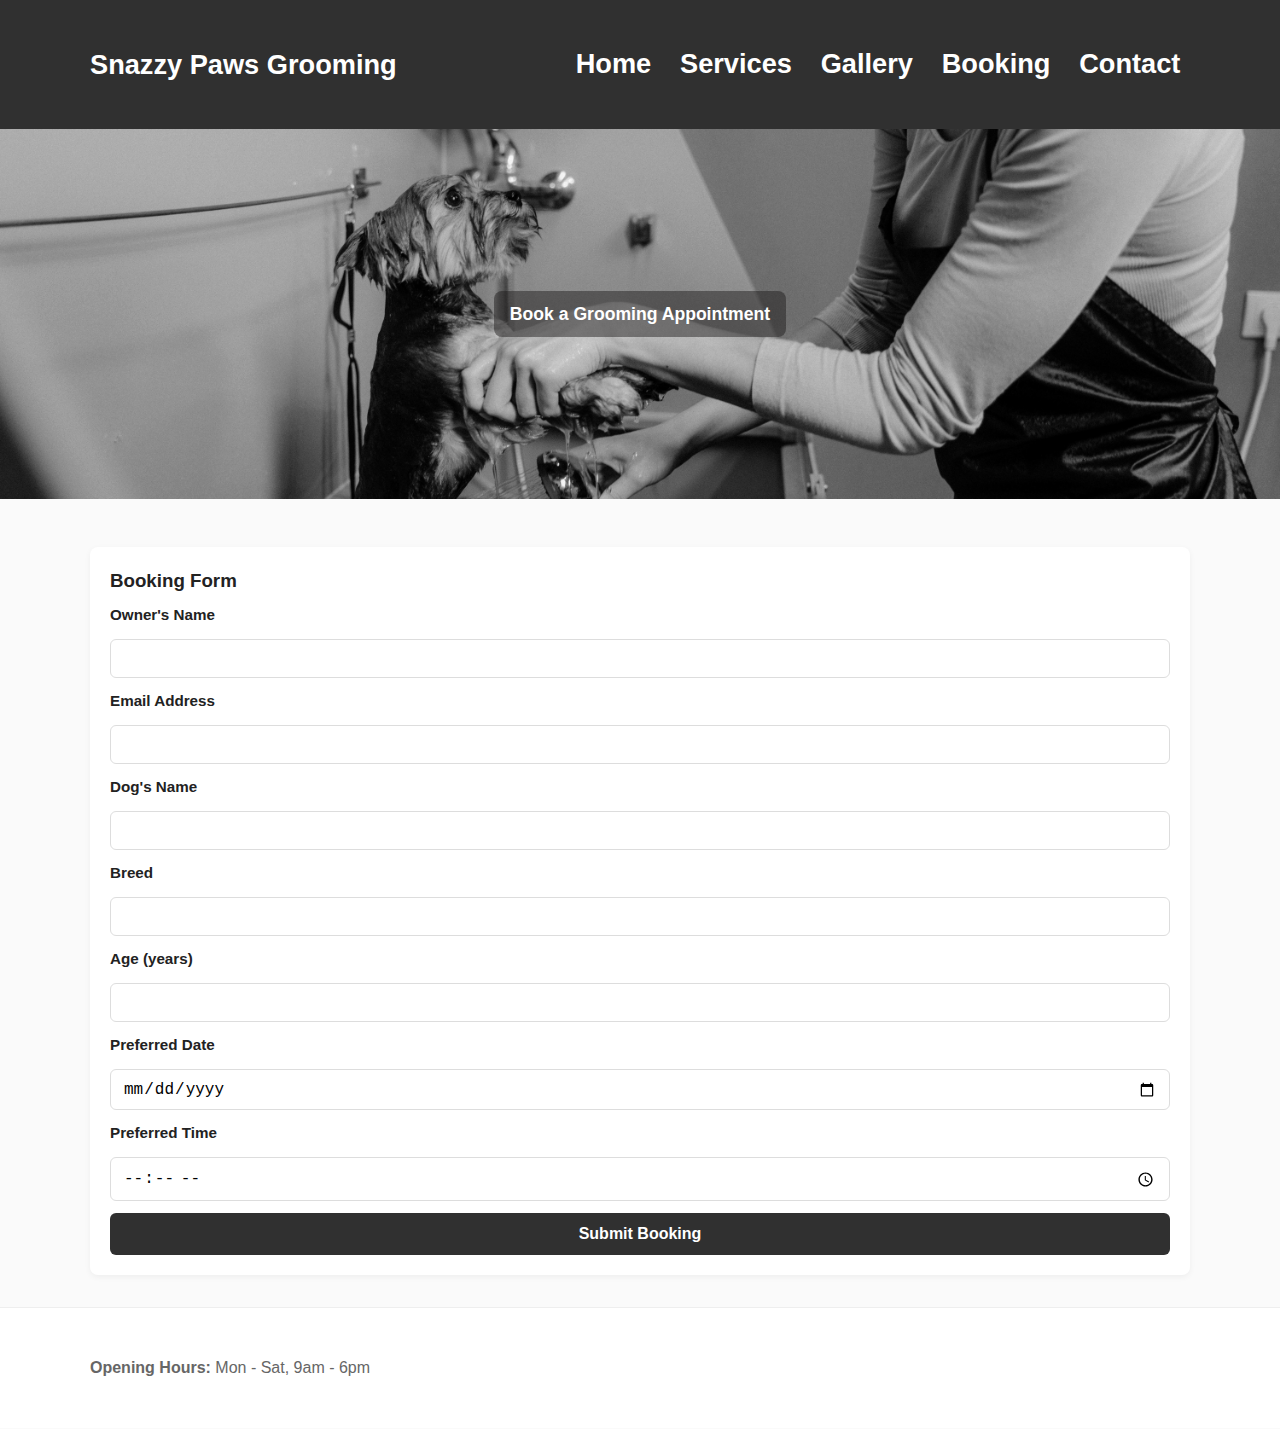
<file: booking.html>
<!DOCTYPE html>
<html lang="en">
<head>
  <meta charset="utf-8" />
  <meta name="viewport" content="width=device-width,initial-scale=1" />
  <title>Snazzy Paws Grooming | Booking</title>
  <link rel="stylesheet" href="style.min.css">

</head>
<body>
  <header class="site-header" role="banner">
    <div class="container header-inner">
      <h1 class="site-title">Snazzy Paws Grooming</h1>
      <nav class="main-nav" role="navigation" aria-label="Primary">
        <ul>
          <li><a href="index.html">Home</a></li>
          <li><a href="services.html">Services</a></li>
          <li><a href="gallery.html">Gallery</a></li>
          <li><a href="booking.html">Booking</a></li>
          <li><a href="contact.html">Contact</a></li>
        </ul>
      </nav>
    </div>
  </header>

  <section class="hero" aria-labelledby="booking-hero">
     <img src="Images/banner.jpg" alt="Smiling groomed dog on grooming table" class="hero-img" />
    <div class="hero-overlay">
      <h2 id="booking-hero">Book a Grooming Appointment</h2>
    </div>
  </section>

  <main class="container" role="main">
    <section class="card booking-card" aria-labelledby="booking-heading">
      <h3 id="booking-heading">Booking Form</h3>

      <form aria-label="Booking form" class="form-stack" novalidate>
        <label for="owner">Owner's Name</label>
        <input id="owner" name="owner" type="text" required />

        <label for="email">Email Address</label>
        <input id="email" name="email" type="email" required />

        <label for="dogname">Dog's Name</label>
        <input id="dogname" name="dogname" type="text" required />

        <label for="breed">Breed</label>
        <input id="breed" name="breed" type="text" />

        <label for="age">Age (years)</label>
        <input id="age" name="age" type="number" min="0" />

        <label for="date">Preferred Date</label>
        <input id="date" name="date" type="date" required />

        <label for="time">Preferred Time</label>
        <input id="time" name="time" type="time" required />

        <button type="submit">Submit Booking</button>
      </form>
    </section>
  </main>

  <footer class="site-footer" role="contentinfo">
    <div class="container">
      <p><strong>Opening Hours:</strong> Mon - Sat, 9am - 6pm</p>
    </div>
  </footer>
</body>
</html>
</file>
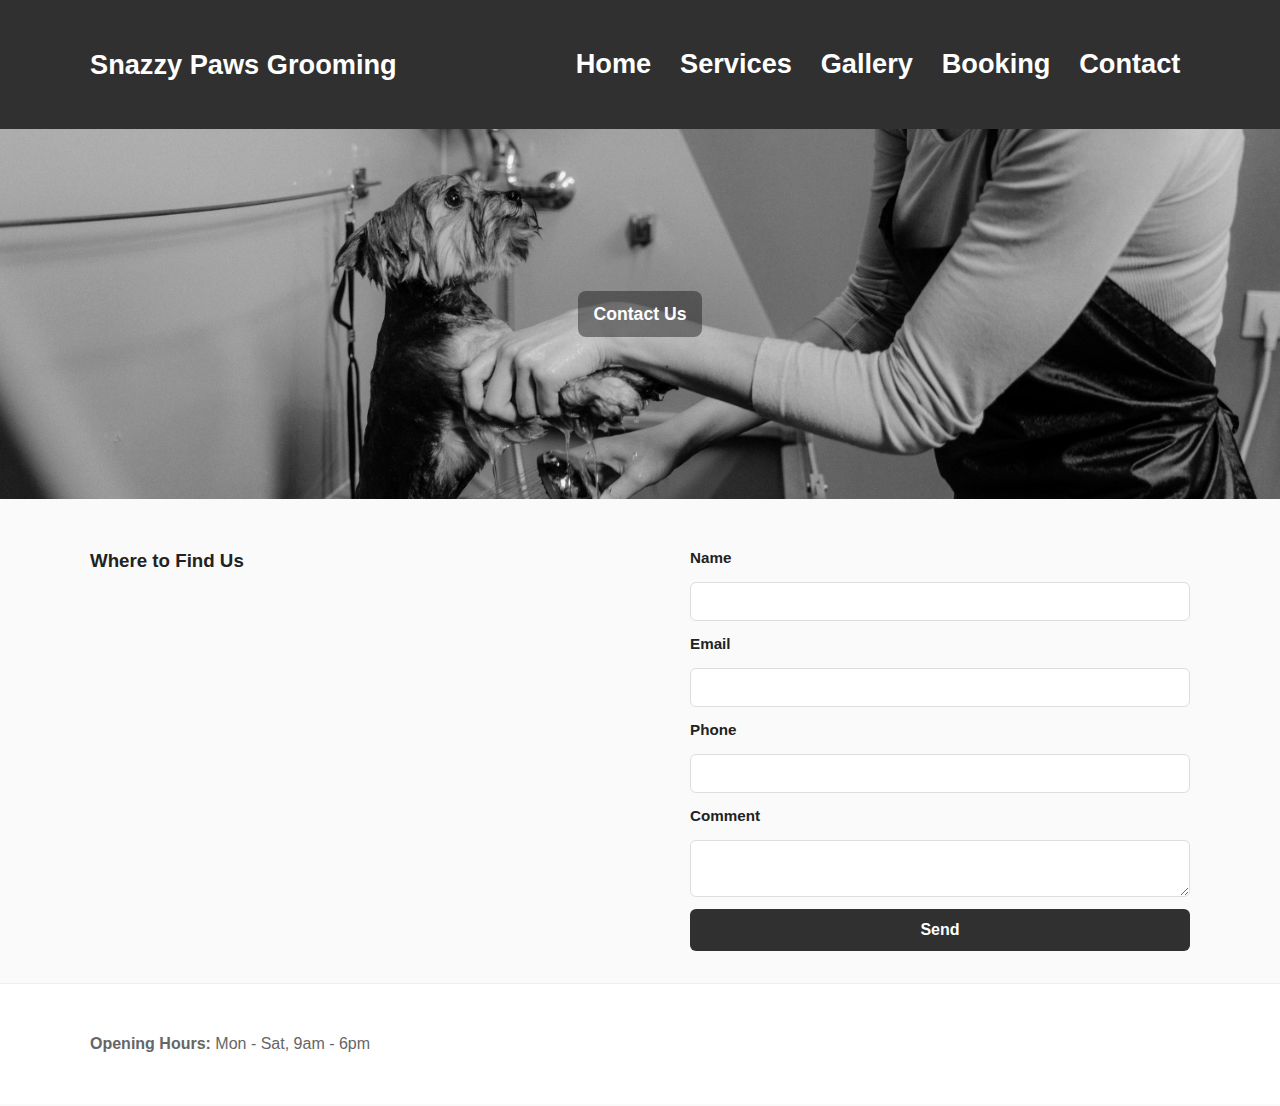
<file: contact.html>
<!DOCTYPE html>
<html lang="en">
<head>
  <meta charset="utf-8" />
  <meta name="viewport" content="width=device-width,initial-scale=1" />
  <title>Snazzy Paws Grooming | Contact</title>
  <link rel="stylesheet" href="style.min.css">

</head>
<body>
  <header class="site-header" role="banner">
    <div class="container header-inner">
      <h1 class="site-title">Snazzy Paws Grooming</h1>
      <nav class="main-nav" role="navigation" aria-label="Primary">
        <ul>
          <li><a href="index.html">Home</a></li>
          <li><a href="services.html">Services</a></li>
          <li><a href="gallery.html">Gallery</a></li>
          <li><a href="booking.html">Booking</a></li>
          <li><a href="contact.html">Contact</a></li>
        </ul>
      </nav>
    </div>
  </header>

  <section class="hero" aria-labelledby="contact-hero">
     <img src="Images/banner.jpg" alt="Smiling groomed dog on grooming table" class="hero-img" />
    <div class="hero-overlay">
      <h2 id="contact-hero">Contact Us</h2>
    </div>
  </section>

  <main class="container" role="main">
    <section class="contact-grid" aria-labelledby="contact-heading">
      <div class="map-card">
        <h3 id="contact-heading">Where to Find Us</h3>
        <iframe
          title="Map showing Snazzy Paws location"
          src="https://www.google.com/maps/embed?pb=!1m18!1m12!1m3!1d2122.1383600472723!2d174.92960984710942!3d-41.218352256630276!2m3!1f0!2f0!3f0!3m2!1i1024!2i768!4f13.1!3m3!1m2!1s0x6d38afd565468ca9%3A0x631714cab5700121!2sOpen%20Polytechnic!5e0!3m2!1sen!2snz!4v1759399119913!5m2!1sen!2snz" width="600" height="450" style="border:0;" allowfullscreen="" loading="lazy" referrerpolicy="no-referrer-when-downgrade"" 
          loading="lazy"
          aria-hidden="false"
        ></iframe>
      </div>

<div class="form-stack">
  <label for="name">Name</label>
  <input type="text" id="name" name="name" required>

  <label for="email">Email</label>
  <input type="email" id="email" name="email" required>

  <label for="phone">Phone</label>
  <input type="tel" id="phone" name="phone">

  <label for="comment">Comment</label>
  <textarea id="comment" name="comment"></textarea>

  <button type="submit">Send</button>
</div>
    </section>
  </main>

  <footer class="site-footer" role="contentinfo">
    <div class="container">
      <p><strong>Opening Hours:</strong> Mon - Sat, 9am - 6pm</p>
    </div>
  </footer>
</body>
</html>
</file>
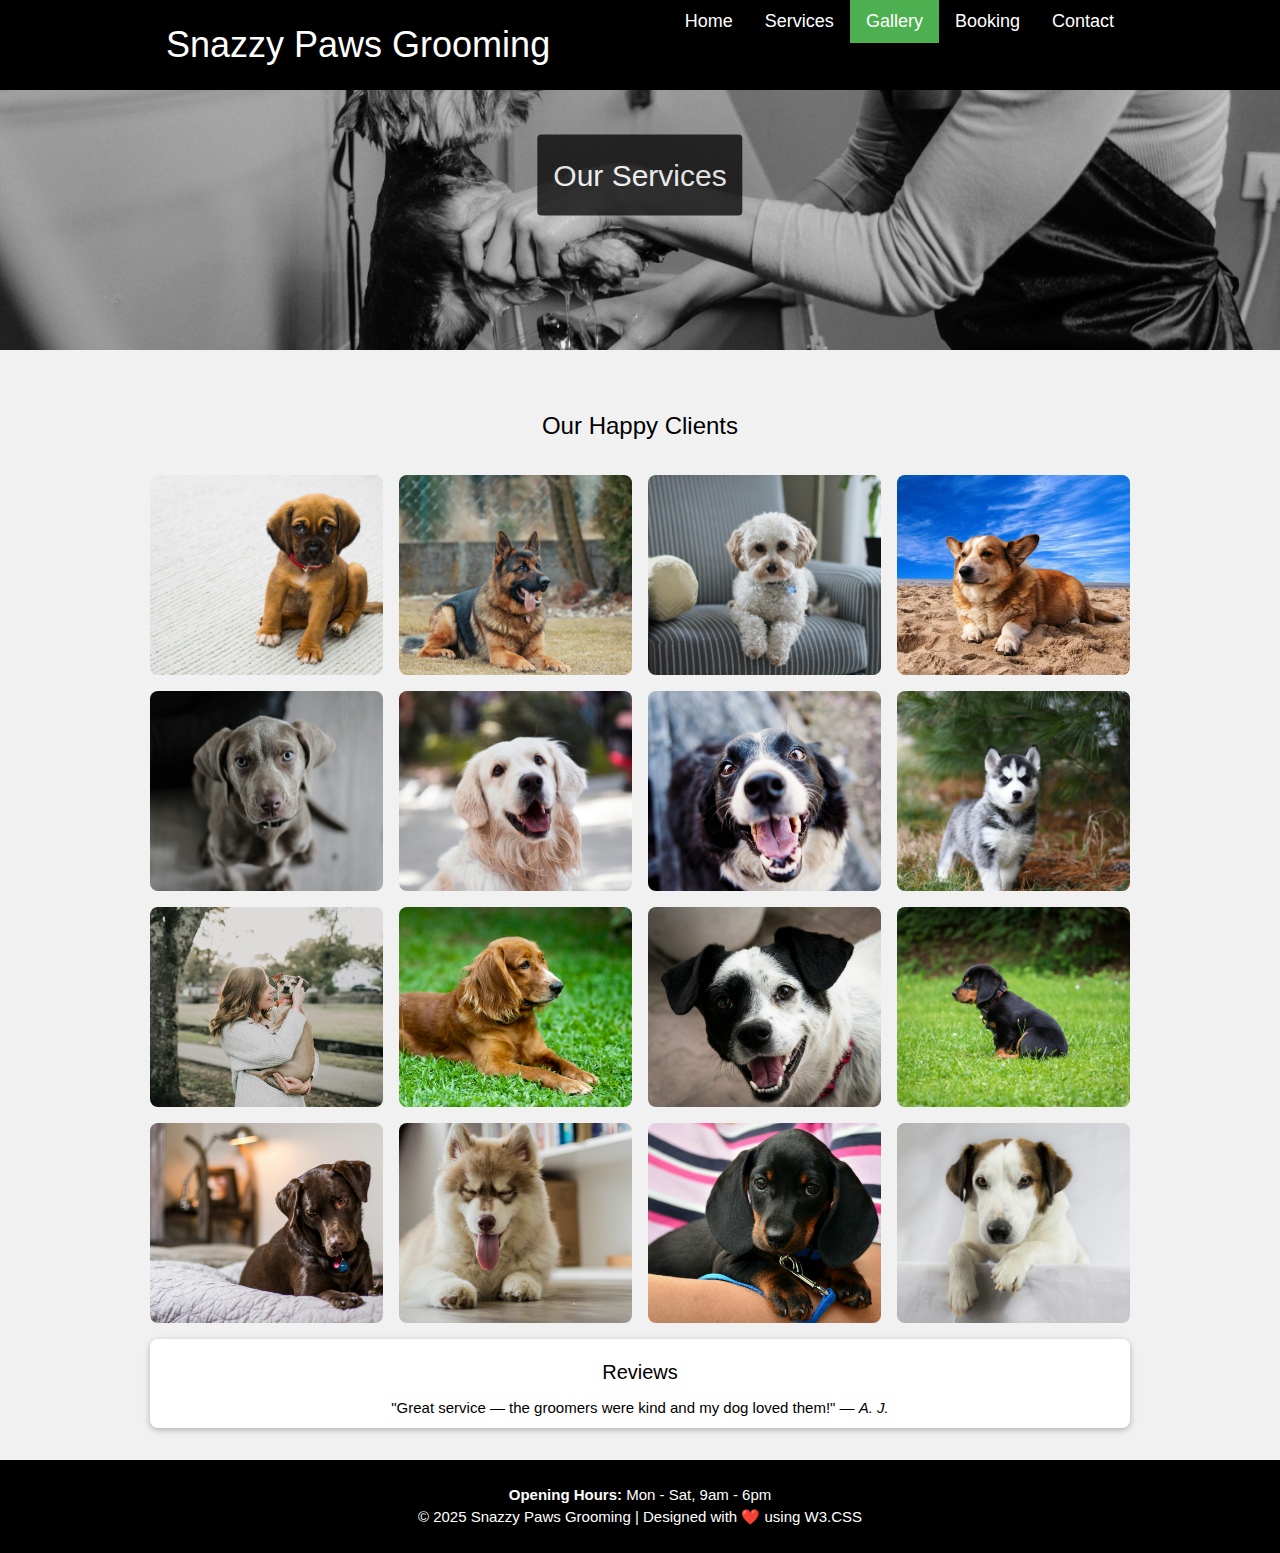
<file: gallery.html>
<!DOCTYPE html>
<html lang="en">
<head>
  <meta charset="utf-8">
  <meta name="viewport" content="width=device-width, initial-scale=1">
  <meta name="description" content="Snazzy Paws Grooming gallery – see our happy, freshly groomed furry clients!">
  <title>Snazzy Paws Grooming | Gallery</title>

  <!-- W3.CSS Framework -->
  <link rel="stylesheet" href="https://www.w3schools.com/w3css/4/w3.css">

  <!-- Your original stylesheet -->
  <link rel="stylesheet" href="style.min.css">
</head>

<body class="w3-light-grey">

  <!-- Header / Navigation -->
<header class="w3-bar w3-black w3-large w3-top" style="z-index:10;" role="banner">
    <div class="w3-content">
      <h1 class="w3-bar-item w3-text-white">Snazzy Paws Grooming</h1>
      <nav class="w3-right w3-hide-small" role="navigation" aria-label="Primary Navigation">
        <a href="index.html" class="w3-bar-item w3-button">Home</a>
        <a href="services.html" class="w3-bar-item w3-button">Services</a>
        <a href="gallery.html" class="w3-bar-item w3-button w3-green">Gallery</a>
        <a href="booking.html" class="w3-bar-item w3-button">Booking</a>
        <a href="contact.html" class="w3-bar-item w3-button">Contact</a>
      </nav>
    </div>
  </header>

  <!-- Hero Section -->
  <section class="w3-display-container" aria-labelledby="services-hero" style="margin-top:0;">
    <img src="Images/banner.jpg" alt="Smiling groomed dog on grooming table"
         class="w3-image" style="width:100%; height:350px; object-fit:cover;">
    <div class="w3-display-middle w3-center w3-padding w3-black w3-opacity-min w3-round">
      <h2 id="services-hero" class="w3-text-white">Our Services</h2>
    </div>
  </section>

  <!-- Main Content -->
  <main class="w3-content w3-padding-32" role="main">
    <section aria-labelledby="gallery-heading">
      <h3 id="gallery-heading" class="w3-center w3-padding-16">Our Happy Clients</h3>

<!-- Gallery Grid using Flexbox -->
<div class="gallery-grid" style="display:flex; flex-wrap:wrap; gap:16px; justify-content:center;">
  <div style="flex:1 1 21%;"><img src="Images/dog1.jpg" alt="Happy Client 1" style="width:100%; height:200px; object-fit:cover; border-radius:8px;"></div>
  <div style="flex:1 1 21%;"><img src="Images/dog2.jpg" alt="Happy Client 2" style="width:100%; height:200px; object-fit:cover; border-radius:8px;"></div>
  <div style="flex:1 1 21%;"><img src="Images/dog3.jpg" alt="Happy Client 3" style="width:100%; height:200px; object-fit:cover; border-radius:8px;"></div>
  <div style="flex:1 1 21%;"><img src="Images/dog4.jpg" alt="Happy Client 4" style="width:100%; height:200px; object-fit:cover; border-radius:8px;"></div>
  <div style="flex:1 1 21%;"><img src="Images/dog5.jpg" alt="Happy Client 5" style="width:100%; height:200px; object-fit:cover; border-radius:8px;"></div>
  <div style="flex:1 1 21%;"><img src="Images/dog6.jpg" alt="Happy Client 6" style="width:100%; height:200px; object-fit:cover; border-radius:8px;"></div>
  <div style="flex:1 1 21%;"><img src="Images/dog7.jpg" alt="Happy Client 7" style="width:100%; height:200px; object-fit:cover; border-radius:8px;"></div>
  <div style="flex:1 1 21%;"><img src="Images/dog8.jpg" alt="Happy Client 8" style="width:100%; height:200px; object-fit:cover; border-radius:8px;"></div>

  <div style="flex:1 1 21%;"><img src="Images/dog9.jpg" alt="Happy Client 9" style="width:100%; height:200px; object-fit:cover; border-radius:8px;"></div>
  <div style="flex:1 1 21%;"><img src="Images/dog10.jpg" alt="Happy Client 10" style="width:100%; height:200px; object-fit:cover; border-radius:8px;"></div>
  <div style="flex:1 1 21%;"><img src="Images/dog11.jpg" alt="Happy Client 11" style="width:100%; height:200px; object-fit:cover; border-radius:8px;"></div>
  <div style="flex:1 1 21%;"><img src="Images/dog12.jpg" alt="Happy Client 12" style="width:100%; height:200px; object-fit:cover; border-radius:8px;"></div>

  <div style="flex:1 1 21%;"><img src="Images/dog13.jpg" alt="Happy Client 13" style="width:100%; height:200px; object-fit:cover; border-radius:8px;"></div>
  <div style="flex:1 1 21%;"><img src="Images/dog14.jpg" alt="Happy Client 14" style="width:100%; height:200px; object-fit:cover; border-radius:8px;"></div>
  <div style="flex:1 1 21%;"><img src="Images/dog15.jpg" alt="Happy Client 15" style="width:100%; height:200px; object-fit:cover; border-radius:8px;"></div>
  <div style="flex:1 1 21%;"><img src="Images/dog16.jpg" alt="Happy Client 16" style="width:100%; height:200px; object-fit:cover; border-radius:8px;"></div>
</div>


      <!-- Reviews Section -->
      <div class="w3-card w3-white w3-padding w3-margin-top w3-center w3-round-large">
        <h4>Reviews</h4>
        <p>"Great service — the groomers were kind and my dog loved them!" — <em>A. J.</em></p>
      </div>
    </section>
  </main>

  <!-- Footer -->
  <footer class="w3-center w3-black w3-padding-24" role="contentinfo" style="margin-top:auto;">
    <p><strong>Opening Hours:</strong> Mon - Sat, 9am - 6pm</p>
    <p>&copy; 2025 Snazzy Paws Grooming | Designed with ❤️ using W3.CSS</p>
  </footer>

</body>
</html>
</file>
<file: style.min.css>
:root{--brand:#303030;--brand-dark:#303030;--bg:#fafafa;--text:#222;--card-bg:#fff;--muted:#666;--container:1100px;--radius:8px;--gap:1rem}*{box-sizing:border-box;margin:0;padding:0}html,body{height:100%;display:flex;flex-direction:column}body{font-family:"Segoe UI","Roboto Condensed",Arial,monospace;color:var(--text);background:var(--bg);line-height:1.5;-webkit-font-smoothing:antialiased}.container{width:90%;max-width:var(--container);margin:0 auto;padding:2rem 0}.site-header{background:var(--brand);color:#fff}.header-inner{display:flex;align-items:center;justify-content:space-between;gap:1rem;width:90%;max-width:var(--container);margin:0 auto;padding:2.5rem 0}.site-title{font-size:1.7rem;line-height:1}.main-nav ul{list-style:none;display:flex;gap:0.6rem;align-items:center}.main-nav a{display:inline-block;padding:.25rem .6rem;color:#fff;text-decoration:none;font-weight:600;border-radius:4px;font-size:1.7rem}.main-nav a:focus,.main-nav a:hover{background:rgba(255,255,255,.08);outline:none}.hero{position:relative;display:block}.hero-img{width:100%;height:370px;object-fit:cover;display:block;filter:contrast(1.02)}.hero-overlay{position:absolute;left:0;right:0;top:0;bottom:0;display:flex;align-items:center;justify-content:center;pointer-events:none}.hero-overlay h2{background:rgba(24,23,23,.45);color:#fff;padding:.6rem 1rem;border-radius:var(--radius);font-size:1.1rem;pointer-events:auto}.card,.service-box,.booking-card{background:var(--card-bg);border-radius:var(--radius);box-shadow:0 2px 6px rgba(0,0,0,.05);padding:1.25rem;margin-top:var(--gap)}.grid-two{display:grid;grid-template-columns:repeat(2,1fr);gap:1rem;margin-top:1.25rem}.service-list{display:flex;flex-direction:column;gap:.8rem;margin-top:.6rem}.service-item{padding:.9rem;border:1px solid #ececec;border-radius:6px;display:flex;justify-content:space-between;align-items:center}.service-item h4{margin-bottom:.2rem;font-size:1rem}.price{font-weight:700;color:var(--brand)}.gallery-grid{display:grid;grid-template-columns:repeat(4,1fr);gap:.75rem;margin-top:1rem}.gallery-grid img{width:100%;height:160px;object-fit:cover;border-radius:6px;display:block}.reviews{margin-top:1rem;padding:1rem}.form-stack{display:flex;flex-direction:column;gap:.75rem}label{font-weight:600;font-size:.95rem}input,textarea,button,select{font-size:1rem;padding:.6rem .75rem;border:1px solid #ddd;border-radius:6px;background:#fff}input:focus,textarea:focus{outline:2px solid rgba(110,75,157,.15);border-color:var(--brand)}button{background:var(--brand);color:#fff;border:none;padding:.75rem 1rem;border-radius:6px;cursor:pointer;font-weight:700}button:hover{background:var(--brand-dark)}.contact-grid{display:grid;grid-template-columns:1fr 500px;gap:1rem;align-items:start;margin-top:1rem}.map-card iframe{width:100%;height:300px;border:0;border-radius:6px}.site-footer{background:#fff;border-top:1px solid #eee;padding:1rem 0;color:var(--muted);margin-top:auto}.card h3,.card h4{margin-bottom:.6rem}@media screen and (max-width:900px){.container{padding:1rem}.hero-img{height:200px}.gallery-grid img{height:120px}.gallery-grid{grid-template-columns:repeat(3,1fr)}.contact-grid{grid-template-columns:1fr}.map-card iframe{height:240px}.grid-two{grid-template-columns:1fr}}@media screen and (max-width:600px){.hero-img{height:150px}.header-inner{flex-direction:column;gap:.6rem;align-items:flex-start;padding:.6rem 0}.main-nav ul{flex-direction:row;flex-wrap:wrap;gap:.5rem}.gallery-grid{grid-template-columns:repeat(2,1fr)}.gallery-grid img{height:100px}.site-title{font-size:1rem}.hero-overlay h2{font-size:.95rem;padding:.5rem}.contact-grid{grid-template-columns:1fr}.service-item{flex-direction:column;align-items:flex-start;gap:.4rem}}a:focus,button:focus,input:focus,textarea:focus{outline-offset:3px}@media print{.hero-img,.hero-overlay,.main-nav{display:none}}
</file>
